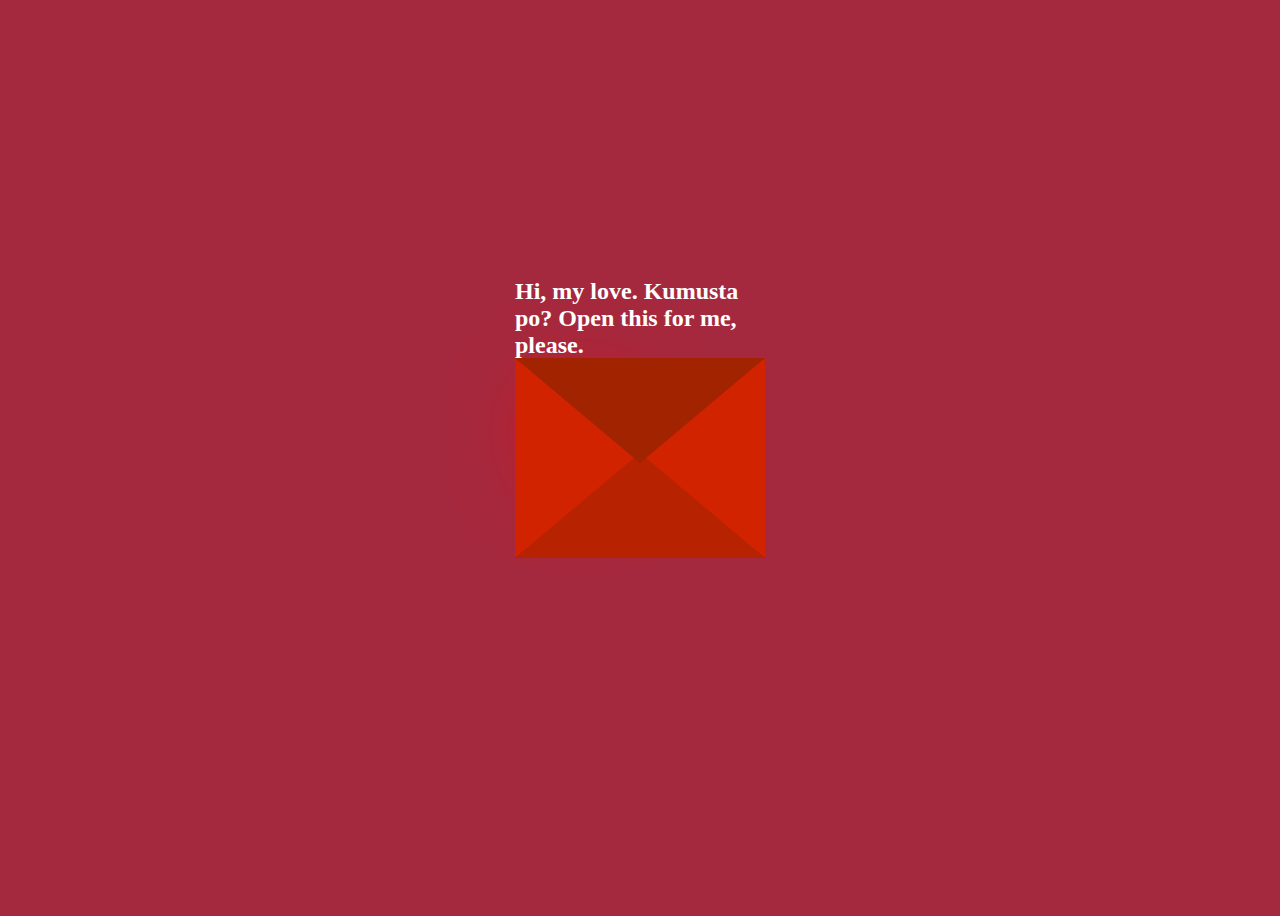
<file: index.html>
<!DOCTYPE html>
<html lang="en">
  <head>
    <meta charset="UTF-8" />
    <meta name="viewport" content="width=device-width, initial-scale=1.0" />
    <title>For the love of my life</title>
    <link rel="stylesheet" href="styles.css" />
  </head>
  <body>
    <div class="envelope">
      <div class="back"></div>
      <div class="letter">
        <div class="heart"></div>
        <div class="text">
          <p>
            I want to show you  <br />
            something, <br />
            it's making me nervous, I hope <br />
            that you appreciate this.
          </p>
          <a href="new.html">Click here</a>
        </div>
      </div>
      <div class="front"></div>
      <div class="top"></div>
      <div class="shadow"></div>
      <div class="text1">
        <h2>Hi, my love. Kumusta po? Open this for me, please.</h2>
      </div>
    </div>
  </body>
</html>
</file>
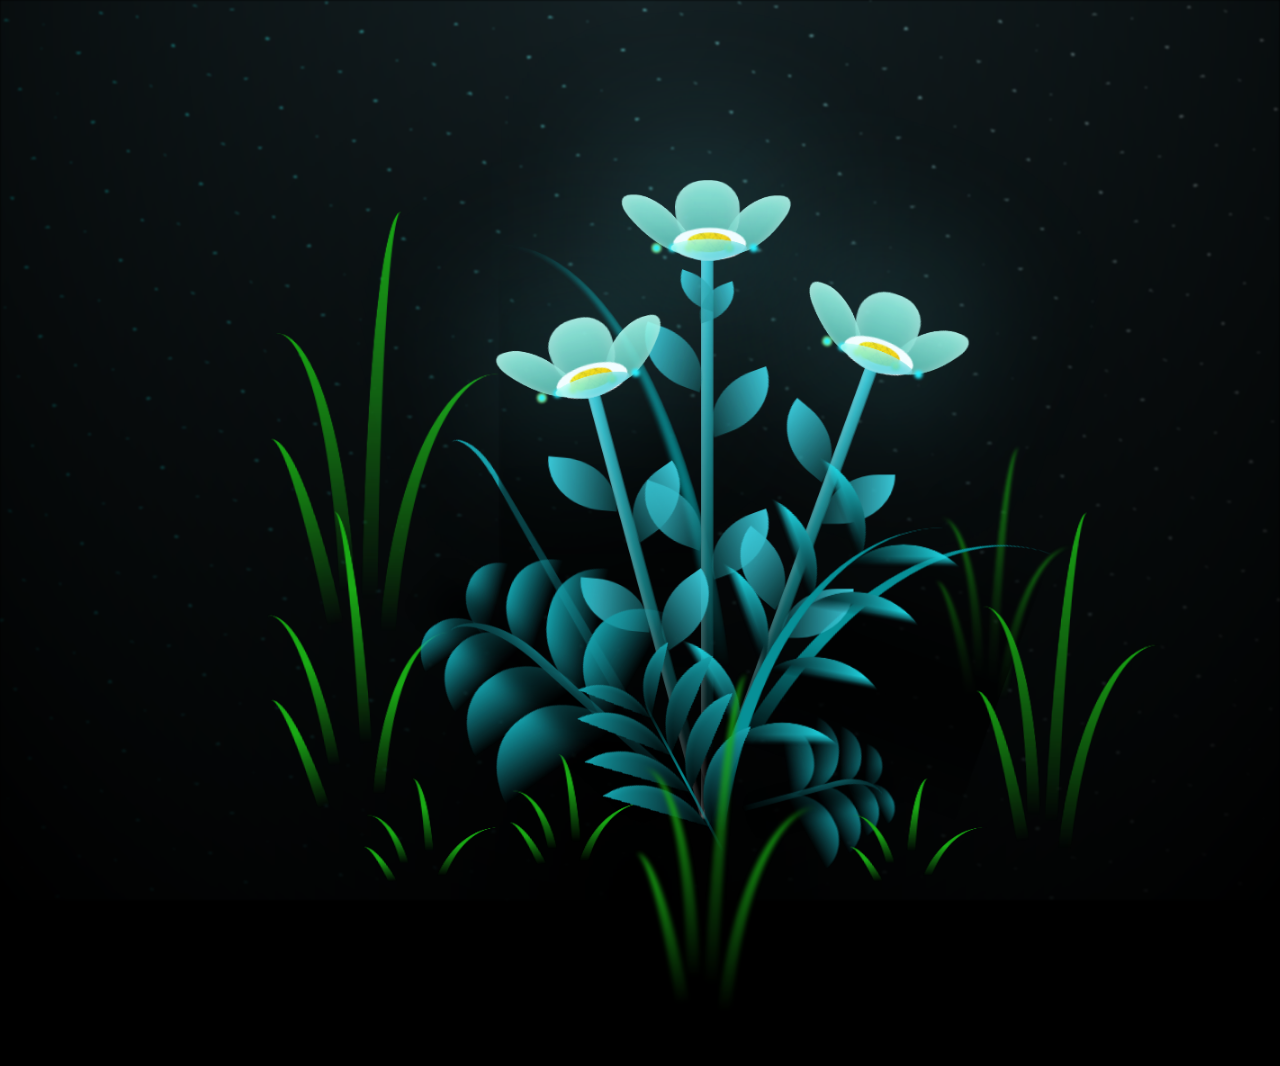
<file: ask.html>
!DOCTYPE html>
<html lang="en">
<head>
    <meta charset="UTF-8">
    <meta http-equiv="X-UA-Compatible" content="IE=edge">
    <meta name="viewport" content="width=device-width, initial-scale=1.0">
    <link rel="stylesheet" href="css/main.css">
    <link rel="icon" href="img/flowers.png" type="image/x-icon">
    <title>flowers</title>
</head>
<body class="container">
  <!-- Pembuat code: https://codepen.io/mdusmanansari/pen/BamepLe -->
    <div class="night"></div>
    <div class="flowers">
      <div class="flower flower--1">
        <div class="flower__leafs flower__leafs--1">
          <div class="flower__leaf flower__leaf--1"></div>
          <div class="flower__leaf flower__leaf--2"></div>
          <div class="flower__leaf flower__leaf--3"></div>
          <div class="flower__leaf flower__leaf--4"></div>
          <div class="flower__white-circle"></div>
  
          <div class="flower__light flower__light--1"></div>
          <div class="flower__light flower__light--2"></div>
          <div class="flower__light flower__light--3"></div>
          <div class="flower__light flower__light--4"></div>
          <div class="flower__light flower__light--5"></div>
          <div class="flower__light flower__light--6"></div>
          <div class="flower__light flower__light--7"></div>
          <div class="flower__light flower__light--8"></div>
  
        </div>
        <div class="flower__line">
          <div class="flower__line__leaf flower__line__leaf--1"></div>
          <div class="flower__line__leaf flower__line__leaf--2"></div>
          <div class="flower__line__leaf flower__line__leaf--3"></div>
          <div class="flower__line__leaf flower__line__leaf--4"></div>
          <div class="flower__line__leaf flower__line__leaf--5"></div>
          <div class="flower__line__leaf flower__line__leaf--6"></div>
        </div>
      </div>
  
      <div class="flower flower--2">
        <div class="flower__leafs flower__leafs--2">
          <div class="flower__leaf flower__leaf--1"></div>
          <div class="flower__leaf flower__leaf--2"></div>
          <div class="flower__leaf flower__leaf--3"></div>
          <div class="flower__leaf flower__leaf--4"></div>
          <div class="flower__white-circle"></div>
  
          <div class="flower__light flower__light--1"></div>
          <div class="flower__light flower__light--2"></div>
          <div class="flower__light flower__light--3"></div>
          <div class="flower__light flower__light--4"></div>
          <div class="flower__light flower__light--5"></div>
          <div class="flower__light flower__light--6"></div>
          <div class="flower__light flower__light--7"></div>
          <div class="flower__light flower__light--8"></div>
  
        </div>
        <div class="flower__line">
          <div class="flower__line__leaf flower__line__leaf--1"></div>
          <div class="flower__line__leaf flower__line__leaf--2"></div>
          <div class="flower__line__leaf flower__line__leaf--3"></div>
          <div class="flower__line__leaf flower__line__leaf--4"></div>
        </div>
      </div>
  
      <div class="flower flower--3">
        <div class="flower__leafs flower__leafs--3">
          <div class="flower__leaf flower__leaf--1"></div>
          <div class="flower__leaf flower__leaf--2"></div>
          <div class="flower__leaf flower__leaf--3"></div>
          <div class="flower__leaf flower__leaf--4"></div>
          <div class="flower__white-circle"></div>
  
          <div class="flower__light flower__light--1"></div>
          <div class="flower__light flower__light--2"></div>
          <div class="flower__light flower__light--3"></div>
          <div class="flower__light flower__light--4"></div>
          <div class="flower__light flower__light--5"></div>
          <div class="flower__light flower__light--6"></div>
          <div class="flower__light flower__light--7"></div>
          <div class="flower__light flower__light--8"></div>
  
        </div>
        <div class="flower__line">
          <div class="flower__line__leaf flower__line__leaf--1"></div>
          <div class="flower__line__leaf flower__line__leaf--2"></div>
          <div class="flower__line__leaf flower__line__leaf--3"></div>
          <div class="flower__line__leaf flower__line__leaf--4"></div>
        </div>
      </div>
  
      <div class="grow-ans" style="--d:1.2s">
        <div class="flower__g-long">
          <div class="flower__g-long__top"></div>
          <div class="flower__g-long__bottom"></div>
        </div>
      </div>
  
      <div class="growing-grass">
        <div class="flower__grass flower__grass--1">
          <div class="flower__grass--top"></div>
          <div class="flower__grass--bottom"></div>
          <div class="flower__grass__leaf flower__grass__leaf--1"></div>
          <div class="flower__grass__leaf flower__grass__leaf--2"></div>
          <div class="flower__grass__leaf flower__grass__leaf--3"></div>
          <div class="flower__grass__leaf flower__grass__leaf--4"></div>
          <div class="flower__grass__leaf flower__grass__leaf--5"></div>
          <div class="flower__grass__leaf flower__grass__leaf--6"></div>
          <div class="flower__grass__leaf flower__grass__leaf--7"></div>
          <div class="flower__grass__leaf flower__grass__leaf--8"></div>
          <div class="flower__grass__overlay"></div>
        </div>
      </div>
  
      <div class="growing-grass">
        <div class="flower__grass flower__grass--2">
          <div class="flower__grass--top"></div>
          <div class="flower__grass--bottom"></div>
          <div class="flower__grass__leaf flower__grass__leaf--1"></div>
          <div class="flower__grass__leaf flower__grass__leaf--2"></div>
          <div class="flower__grass__leaf flower__grass__leaf--3"></div>
          <div class="flower__grass__leaf flower__grass__leaf--4"></div>
          <div class="flower__grass__leaf flower__grass__leaf--5"></div>
          <div class="flower__grass__leaf flower__grass__leaf--6"></div>
          <div class="flower__grass__leaf flower__grass__leaf--7"></div>
          <div class="flower__grass__leaf flower__grass__leaf--8"></div>
          <div class="flower__grass__overlay"></div>
        </div>
      </div>
  
      <div class="grow-ans" style="--d:2.4s">
        <div class="flower__g-right flower__g-right--1">
          <div class="leaf"></div>
        </div>
      </div>
  
      <div class="grow-ans" style="--d:2.8s">
        <div class="flower__g-right flower__g-right--2">
          <div class="leaf"></div>
        </div>
      </div>
  
      <div class="grow-ans" style="--d:2.8s">
        <div class="flower__g-front">
          <div class="flower__g-front__leaf-wrapper flower__g-front__leaf-wrapper--1">
            <div class="flower__g-front__leaf"></div>
          </div>
          <div class="flower__g-front__leaf-wrapper flower__g-front__leaf-wrapper--2">
            <div class="flower__g-front__leaf"></div>
          </div>
          <div class="flower__g-front__leaf-wrapper flower__g-front__leaf-wrapper--3">
            <div class="flower__g-front__leaf"></div>
          </div>
          <div class="flower__g-front__leaf-wrapper flower__g-front__leaf-wrapper--4">
            <div class="flower__g-front__leaf"></div>
          </div>
          <div class="flower__g-front__leaf-wrapper flower__g-front__leaf-wrapper--5">
            <div class="flower__g-front__leaf"></div>
          </div>
          <div class="flower__g-front__leaf-wrapper flower__g-front__leaf-wrapper--6">
            <div class="flower__g-front__leaf"></div>
          </div>
          <div class="flower__g-front__leaf-wrapper flower__g-front__leaf-wrapper--7">
            <div class="flower__g-front__leaf"></div>
          </div>
          <div class="flower__g-front__leaf-wrapper flower__g-front__leaf-wrapper--8">
            <div class="flower__g-front__leaf"></div>
          </div>
          <div class="flower__g-front__line"></div>
        </div>
      </div>
  
      <div class="grow-ans" style="--d:3.2s">
        <div class="flower__g-fr">
          <div class="leaf"></div>
          <div class="flower__g-fr__leaf flower__g-fr__leaf--1"></div>
          <div class="flower__g-fr__leaf flower__g-fr__leaf--2"></div>
          <div class="flower__g-fr__leaf flower__g-fr__leaf--3"></div>
          <div class="flower__g-fr__leaf flower__g-fr__leaf--4"></div>
          <div class="flower__g-fr__leaf flower__g-fr__leaf--5"></div>
          <div class="flower__g-fr__leaf flower__g-fr__leaf--6"></div>
          <div class="flower__g-fr__leaf flower__g-fr__leaf--7"></div>
          <div class="flower__g-fr__leaf flower__g-fr__leaf--8"></div>
        </div>
      </div>
  
      <div class="long-g long-g--0">
        <div class="grow-ans" style="--d:3s">
          <div class="leaf leaf--0"></div>
        </div>
        <div class="grow-ans" style="--d:2.2s">
          <div class="leaf leaf--1"></div>
        </div>
        <div class="grow-ans" style="--d:3.4s">
          <div class="leaf leaf--2"></div>
        </div>
        <div class="grow-ans" style="--d:3.6s">
          <div class="leaf leaf--3"></div>
        </div>
      </div>
  
      <div class="long-g long-g--1">
        <div class="grow-ans" style="--d:3.6s">
          <div class="leaf leaf--0"></div>
        </div>
        <div class="grow-ans" style="--d:3.8s">
          <div class="leaf leaf--1"></div>
        </div>
        <div class="grow-ans" style="--d:4s">
          <div class="leaf leaf--2"></div>
        </div>
        <div class="grow-ans" style="--d:4.2s">
          <div class="leaf leaf--3"></div>
        </div>
      </div>
  
      <div class="long-g long-g--2">
        <div class="grow-ans" style="--d:4s">
          <div class="leaf leaf--0"></div>
        </div>
        <div class="grow-ans" style="--d:4.2s">
          <div class="leaf leaf--1"></div>
        </div>
        <div class="grow-ans" style="--d:4.4s">
          <div class="leaf leaf--2"></div>
        </div>
        <div class="grow-ans" style="--d:4.6s">
          <div class="leaf leaf--3"></div>
        </div>
      </div>
  
      <div class="long-g long-g--3">
        <div class="grow-ans" style="--d:4s">
          <div class="leaf leaf--0"></div>
        </div>
        <div class="grow-ans" style="--d:4.2s">
          <div class="leaf leaf--1"></div>
        </div>
        <div class="grow-ans" style="--d:3s">
          <div class="leaf leaf--2"></div>
        </div>
        <div class="grow-ans" style="--d:3.6s">
          <div class="leaf leaf--3"></div>
        </div>
      </div>
  
      <div class="long-g long-g--4">
        <div class="grow-ans" style="--d:4s">
          <div class="leaf leaf--0"></div>
        </div>
        <div class="grow-ans" style="--d:4.2s">
          <div class="leaf leaf--1"></div>
        </div>
        <div class="grow-ans" style="--d:3s">
          <div class="leaf leaf--2"></div>
        </div>
        <div class="grow-ans" style="--d:3.6s">
          <div class="leaf leaf--3"></div>
        </div>
      </div>
  
      <div class="long-g long-g--5">
        <div class="grow-ans" style="--d:4s">
          <div class="leaf leaf--0"></div>
        </div>
        <div class="grow-ans" style="--d:4.2s">
          <div class="leaf leaf--1"></div>
        </div>
        <div class="grow-ans" style="--d:3s">
          <div class="leaf leaf--2"></div>
        </div>
        <div class="grow-ans" style="--d:3.6s">
          <div class="leaf leaf--3"></div>
        </div>
      </div>
  
      <div class="long-g long-g--6">
        <div class="grow-ans" style="--d:4.2s">
          <div class="leaf leaf--0"></div>
        </div>
        <div class="grow-ans" style="--d:4.4s">
          <div class="leaf leaf--1"></div>
        </div>
        <div class="grow-ans" style="--d:4.6s">
          <div class="leaf leaf--2"></div>
        </div>
        <div class="grow-ans" style="--d:4.8s">
          <div class="leaf leaf--3"></div>
        </div>
      </div>
  
      <div class="long-g long-g--7">
        <div class="grow-ans" style="--d:3s">
          <div class="leaf leaf--0"></div>
        </div>
        <div class="grow-ans" style="--d:3.2s">
          <div class="leaf leaf--1"></div>
        </div>
        <div class="grow-ans" style="--d:3.5s">
          <div class="leaf leaf--2"></div>
        </div>
        <div class="grow-ans" style="--d:3.6s">
          <div class="leaf leaf--3"></div>
        </div>
      </div>
    </div>
    <script src="main.js"></script>
  </body>
</html>
</file>
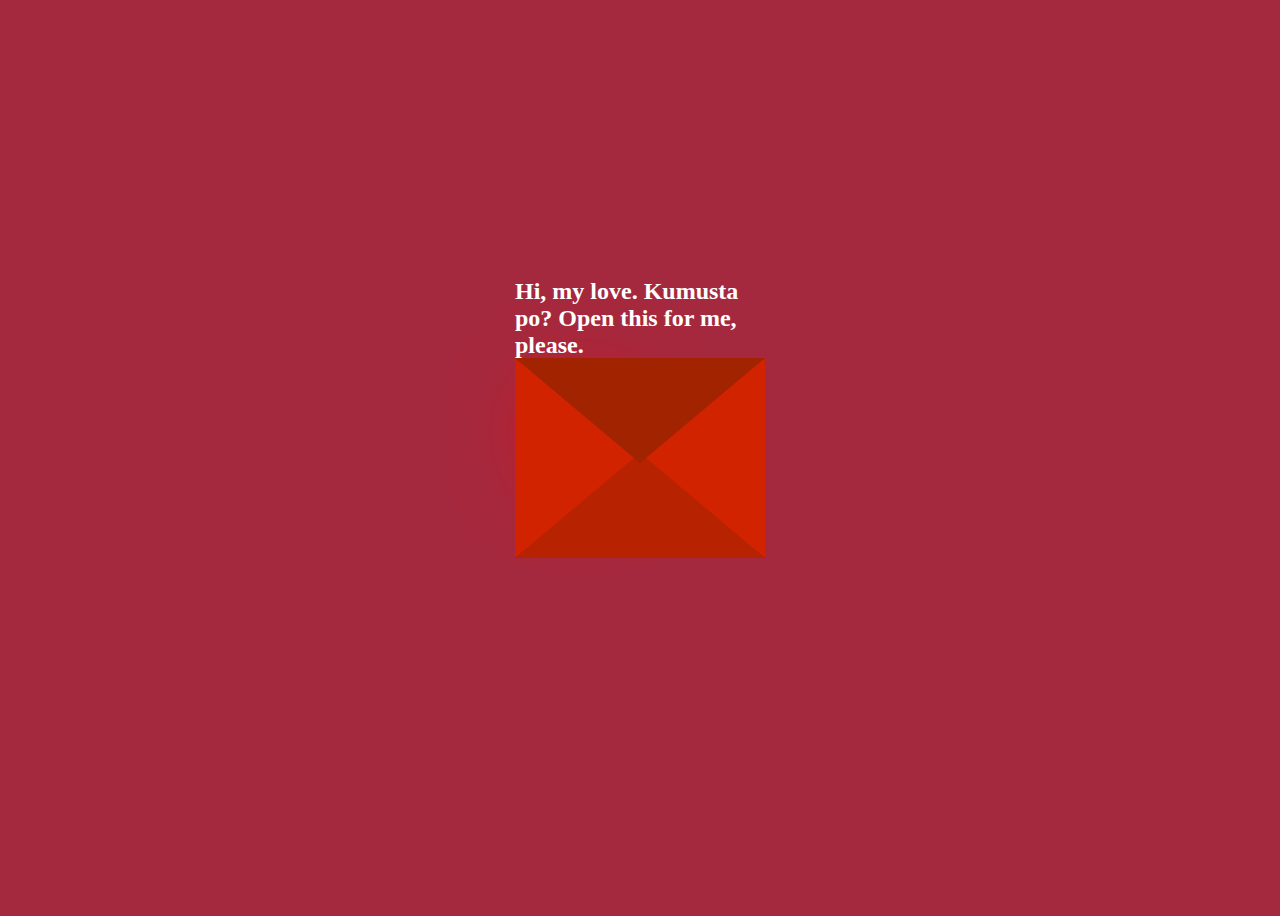
<file: main.html>
<!DOCTYPE html>
<html lang="en">
  <head>
    <meta charset="UTF-8" />
    <meta name="viewport" content="width=device-width, initial-scale=1.0" />
    <title>untoldcoding</title>
    <link rel="stylesheet" href="styles.css" />
  </head>
  <body>
    <div class="envelope">
      <div class="back"></div>
      <div class="letter">
        <div class="heart"></div>
        <div class="text">
          <p>
            I want to show you  <br />
            something, <br />
            it's making me nervous, I hope <br />
            that you appreciate this.
          </p>
          <a href="new.html">Click here</a>
        </div>
      </div>
      <div class="front"></div>
      <div class="top"></div>
      <div class="shadow"></div>
      <div class="text1">
        <h2>Hi, my love. Kumusta po? Open this for me, please.</h2>
      </div>
    </div>
  </body>
</html>
</file>
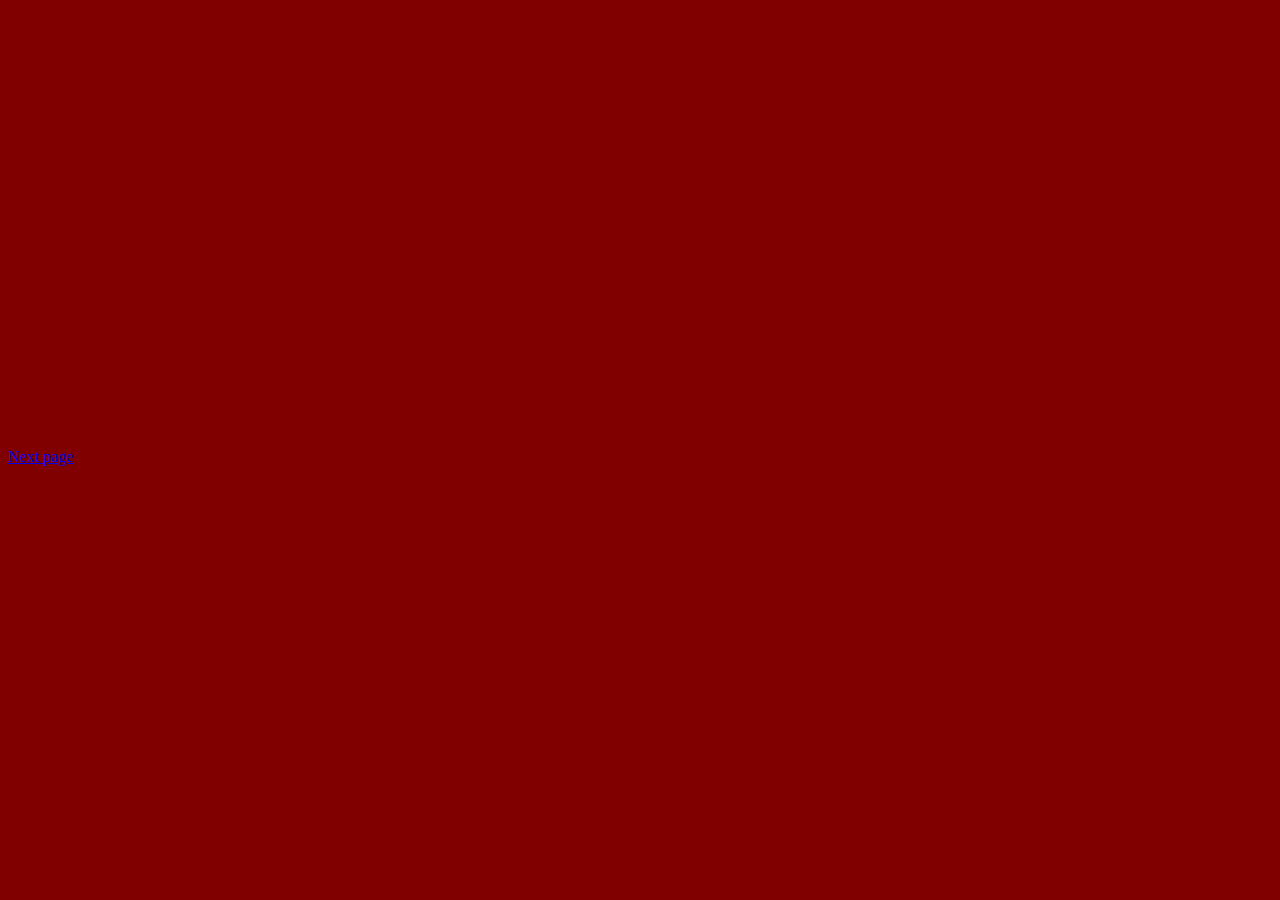
<file: new.html>
<!DOCTYPE html>
<html lang="en">
  <head>
    <meta charset="UTF-8" />
    <meta name="viewport" content="width=device-width, initial-scale=1.0" />
    <title>For the love of my life</title>
    <link rel="stylesheet" href="new.css" />
  </head>
  <body>
    <section class="animation-box">
      <div class="first-text">Hi, my love, Dannah Lalaine Mabulay Lozada..</div>
      <div class="second-text">
        I just want to say that.. I am the happiest with you.
      </div>
      <div class="third-text">As days go by, my love for you grows. It never lessened.</div>
      <div class="fourth-text">
        I feel like the happiest woman in the world, that is because I have you.
      </div>
      <div class="fifth-text">
       I hope that our love never runs dry, and that we'll always choose each other no matter what.
      </div>
    </section>
  </body>
</html>
  <a href="flower.html">Next page</a>
</file>
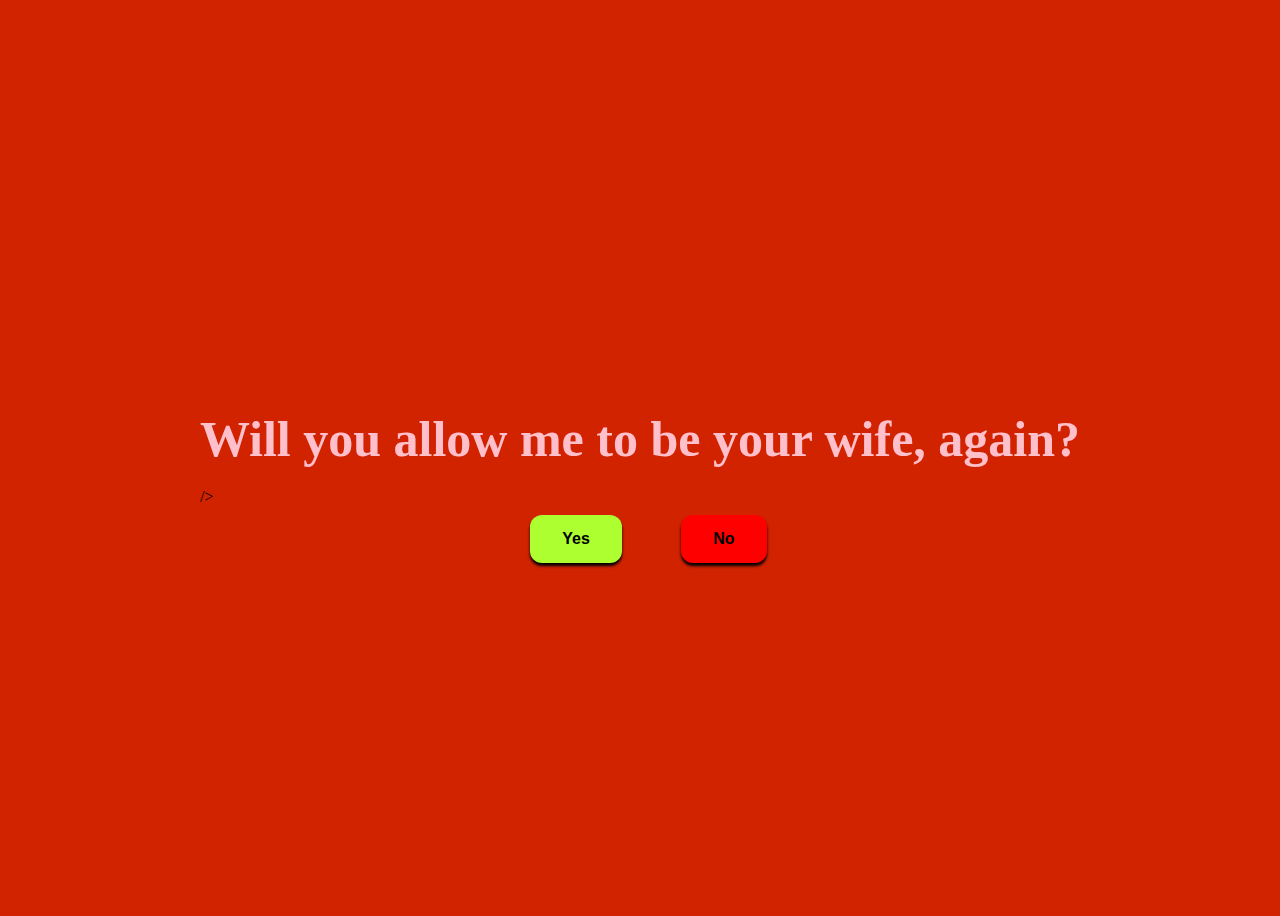
<file: wife.html>
<!DOCTYPE html>
<html lang="en">
  <head>
    <link rel="stylesheet" href="wife.css" />
  </head>
  <body>
    <div class="container">
      <div>
        <h1 class="header_text" style="color: pink;">Will you allow me to be your wife, again?</h1>
      </div>
       />
      <div class="buttons">
        <button class="btn" id="yesButton" onclick="nextPage()" style="background-color: greenyellow; color: black;">Yes</button>
        <button
          class="btn"
          id="noButton"
          onmouseover="moveButton()"
          onclick="moveButton()"
        style="background-color: red;color: black;">
          No
        </button>

        <script>
          function nextPage() {
            window.location.href = "yes.html";
          }

          function moveButton() {
            var x =
              Math.random() *
              (window.innerWidth -
                document.getElementById("noButton").offsetWidth);
            var y =
              Math.random() *
              (window.innerHeight -
                document.getElementById("noButton").offsetHeight);
            document.getElementById("noButton").style.left = `${x}px`;
            document.getElementById("noButton").style.top = `${y}px`;
          }
        </script>
      </div>
    </div>
  </body>
</html>
</file>
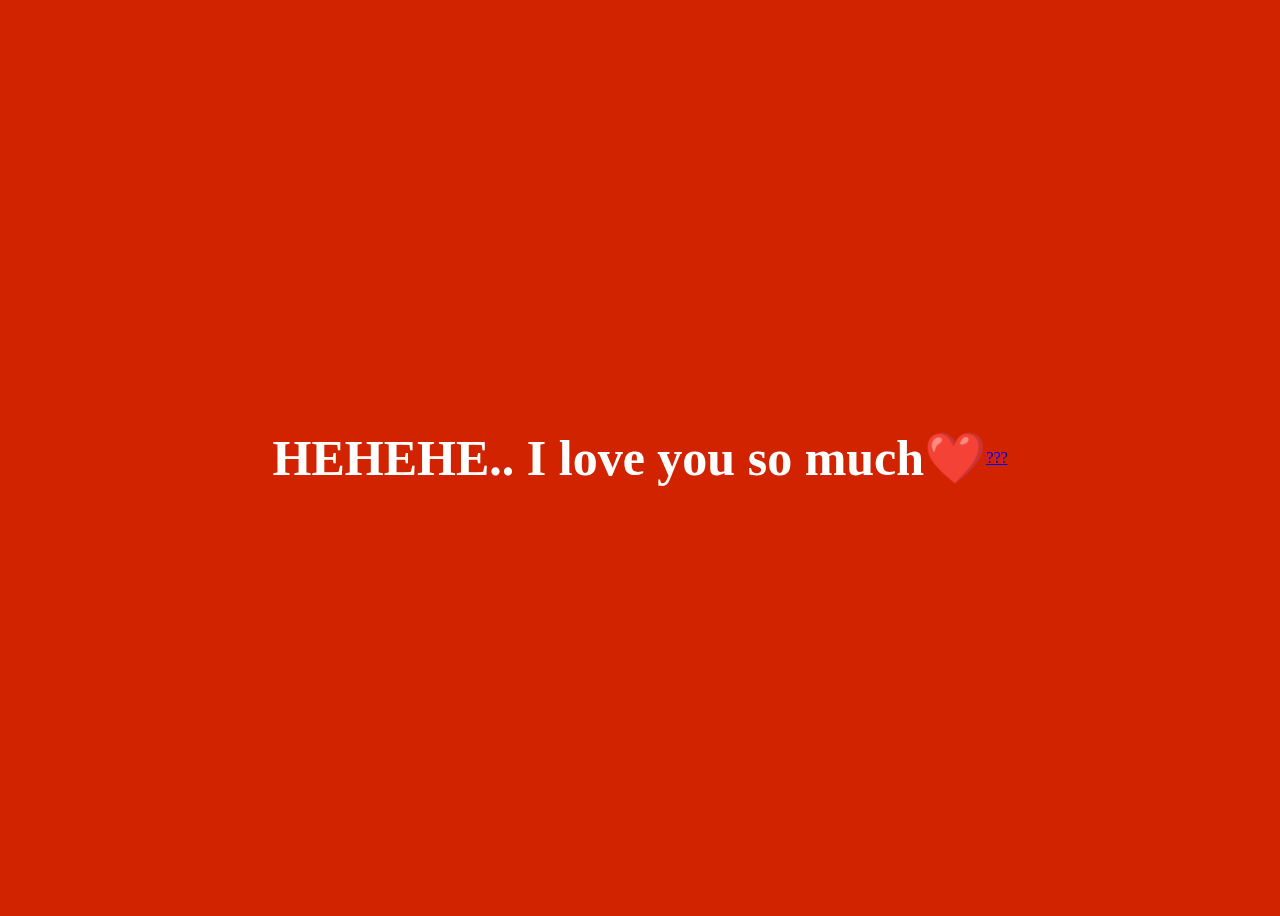
<file: yes.html>
<!DOCTYPE html>
<html lang="en">
  <head>
    <link rel="stylesheet" href="wife.css" />
  </head>
  <body>
    <div class="container">
      <div>
        <h1 class="header_text">HEHEHE.. I love you so much❤️</h1>
      </div>
      </button>
    </div>
  </body>
</html>
 <a href="flower.html">???</a>
</file>
<file: styles.css>
body {
  display: flex;
  align-items: center;
  justify-content: center;
  height: 100vh;
  background: #a5293e;
}
.envelope {
  position: relative;
  cursor: pointer;
}

.back {
  position: relative;
  width: 250px;
  height: 200px;
  background: #75293e;
}
.front {
  position: absolute;
  border-right: 130px solid #d12300;
  border-top: 100px solid transparent;
  border-bottom: 100px solid transparent;
  height: 0;
  width: 0;
  top: 0;
  left: 120px;
  z-index: 0;
}
.front:before {
  content: "";
  position: absolute;
  border-left: 130px solid #d12300;
  border-top: 100px solid transparent;
  border-bottom: 100px solid transparent;
  height: 0;
  width: 0;
  top: -100px;
  left: -120px;
}
.front:after {
  content: "";
  position: absolute;
  border-bottom: 105px solid #b72200;
  border-left: 125px solid transparent;
  border-right: 125px solid transparent;
  height: 0;
  width: 0;
  top: -5px;
  left: -120px;
}
.top {
  position: absolute;
  border-top: 105px solid #a22300;
  border-left: 125px solid transparent;
  border-right: 125px solid transparent;
  height: 0;
  width: 0;
  top: 0;
  transform-origin: top;
  transition: 0.4s;
}
.envelope:hover .top {
  transform: rotateX(160deg);
}
.letter {
  position: absolute;
  background: white;
  width: 230px;
  height: 180px;
  top: 10px;
  left: 10px;
  transition: 0.2s;
}
.envelope:hover .letter {
  transform: translateY(-100px);
  z-index: 10;
}
.text1 {
  position: absolute;
  color: white;
  font-family: sans-serif**;
  top: -50%;
}
.text {
  text-align: center;
  font-size: 13px;
  font-family: sans-serif**;
  margin-top: 20px;
  font-weight: bold;
  color: black;
  position: relative;
  top: -30px;
  left: 10px;
}

/*---heart -----*/
.heart {
  background-color: red;
  height: 70px;
  width: 70px;
  position: relative;
  top: 20px;
  left: 20px;
  transform: rotate(-45deg);
  box-shadow: -5px 10px 90px red;
  animation: untoldcoding 0.8s linear infinite;
}

@keyframes untoldcoding {
  0% {
    transform: rotate(-45deg) scale(1.05);
  }
  70% {
    transform: rotate(-45deg) scale(1);
  }
  100% {
    transform: rotate(-45deg) scale(0.8);
  }
}
.heart:before {
  content: "";
  position: absolute;
  height: 70px;
  width: 70px;
  background-color: red;
  top: -40px;
  border-radius: 50px;
}
.heart:after {
  content: "";
  position: absolute;
  height: 70px;
  width: 70px;
  background-color: red;
  right: -40px;
  border-radius: 50px;
}
</file>
<file: css/main.css>
*,
*::after,
*::before {
  padding: 0;
  margin: 0;
  box-sizing: border-box;
}

:root {
  --dark-color: #000;
}

body {
  display: flex;
  align-items: flex-end;
  justify-content: center;
  min-height: 100vh;
  background-color: var(--dark-color);
  overflow: hidden;
  perspective: 1000px;
}

.night {
  position: fixed;
  left: 50%;
  top: 0;
  transform: translateX(-50%);
  width: 100%;
  height: 100%;
  filter: blur(0.1vmin);
  background-image: radial-gradient(
      ellipse at top,
      transparent 0%,
      var(--dark-color)
    ),
    radial-gradient(
      ellipse at bottom,
      var(--dark-color),
      rgba(145, 233, 255, 0.2)
    ),
    repeating-linear-gradient(
      220deg,
      rgb(0, 0, 0) 0px,
      rgb(0, 0, 0) 19px,
      transparent 19px,
      transparent 22px
    ),
    repeating-linear-gradient(
      189deg,
      rgb(0, 0, 0) 0px,
      rgb(0, 0, 0) 19px,
      transparent 19px,
      transparent 22px
    ),
    repeating-linear-gradient(
      148deg,
      rgb(0, 0, 0) 0px,
      rgb(0, 0, 0) 19px,
      transparent 19px,
      transparent 22px
    ),
    linear-gradient(90deg, rgb(0, 255, 250), rgb(240, 240, 240));
}

.flowers {
  position: relative;
  transform: scale(0.9);
}

.flower {
  position: absolute;
  bottom: 10vmin;
  transform-origin: bottom center;
  z-index: 10;
  --fl-speed: 0.8s;
}
.flower--1 {
  -webkit-animation: moving-flower-1 4s linear infinite;
  animation: moving-flower-1 4s linear infinite;
}
.flower--1 .flower__line {
  height: 70vmin;
  -webkit-animation-delay: 0.3s;
  animation-delay: 0.3s;
}
.flower--1 .flower__line__leaf--1 {
  -webkit-animation: blooming-leaf-right var(--fl-speed) 1.6s backwards;
  animation: blooming-leaf-right var(--fl-speed) 1.6s backwards;
}
.flower--1 .flower__line__leaf--2 {
  -webkit-animation: blooming-leaf-right var(--fl-speed) 1.4s backwards;
  animation: blooming-leaf-right var(--fl-speed) 1.4s backwards;
}
.flower--1 .flower__line__leaf--3 {
  -webkit-animation: blooming-leaf-left var(--fl-speed) 1.2s backwards;
  animation: blooming-leaf-left var(--fl-speed) 1.2s backwards;
}
.flower--1 .flower__line__leaf--4 {
  -webkit-animation: blooming-leaf-left var(--fl-speed) 1s backwards;
  animation: blooming-leaf-left var(--fl-speed) 1s backwards;
}
.flower--1 .flower__line__leaf--5 {
  -webkit-animation: blooming-leaf-right var(--fl-speed) 1.8s backwards;
  animation: blooming-leaf-right var(--fl-speed) 1.8s backwards;
}
.flower--1 .flower__line__leaf--6 {
  -webkit-animation: blooming-leaf-left var(--fl-speed) 2s backwards;
  animation: blooming-leaf-left var(--fl-speed) 2s backwards;
}
.flower--2 {
  left: 50%;
  transform: rotate(20deg);
  -webkit-animation: moving-flower-2 4s linear infinite;
  animation: moving-flower-2 4s linear infinite;
}
.flower--2 .flower__line {
  height: 60vmin;
  -webkit-animation-delay: 0.6s;
  animation-delay: 0.6s;
}
.flower--2 .flower__line__leaf--1 {
  -webkit-animation: blooming-leaf-right var(--fl-speed) 1.9s backwards;
  animation: blooming-leaf-right var(--fl-speed) 1.9s backwards;
}
.flower--2 .flower__line__leaf--2 {
  -webkit-animation: blooming-leaf-right var(--fl-speed) 1.7s backwards;
  animation: blooming-leaf-right var(--fl-speed) 1.7s backwards;
}
.flower--2 .flower__line__leaf--3 {
  -webkit-animation: blooming-leaf-left var(--fl-speed) 1.5s backwards;
  animation: blooming-leaf-left var(--fl-speed) 1.5s backwards;
}
.flower--2 .flower__line__leaf--4 {
  -webkit-animation: blooming-leaf-left var(--fl-speed) 1.3s backwards;
  animation: blooming-leaf-left var(--fl-speed) 1.3s backwards;
}
.flower--3 {
  left: 50%;
  transform: rotate(-15deg);
  -webkit-animation: moving-flower-3 4s linear infinite;
  animation: moving-flower-3 4s linear infinite;
}
.flower--3 .flower__line {
  -webkit-animation-delay: 0.9s;
  animation-delay: 0.9s;
}
.flower--3 .flower__line__leaf--1 {
  -webkit-animation: blooming-leaf-right var(--fl-speed) 2.5s backwards;
  animation: blooming-leaf-right var(--fl-speed) 2.5s backwards;
}
.flower--3 .flower__line__leaf--2 {
  -webkit-animation: blooming-leaf-right var(--fl-speed) 2.3s backwards;
  animation: blooming-leaf-right var(--fl-speed) 2.3s backwards;
}
.flower--3 .flower__line__leaf--3 {
  -webkit-animation: blooming-leaf-left var(--fl-speed) 2.1s backwards;
  animation: blooming-leaf-left var(--fl-speed) 2.1s backwards;
}
.flower--3 .flower__line__leaf--4 {
  -webkit-animation: blooming-leaf-left var(--fl-speed) 1.9s backwards;
  animation: blooming-leaf-left var(--fl-speed) 1.9s backwards;
}
.flower__leafs {
  position: relative;
  -webkit-animation: blooming-flower 2s backwards;
  animation: blooming-flower 2s backwards;
}
.flower__leafs--1 {
  -webkit-animation-delay: 1.1s;
  animation-delay: 1.1s;
}
.flower__leafs--2 {
  -webkit-animation-delay: 1.4s;
  animation-delay: 1.4s;
}
.flower__leafs--3 {
  -webkit-animation-delay: 1.7s;
  animation-delay: 1.7s;
}
.flower__leafs::after {
  content: "";
  position: absolute;
  left: 0;
  top: 0;
  transform: translate(-50%, -100%);
  width: 8vmin;
  height: 8vmin;
  background-color: #6bf0ff;
  filter: blur(10vmin);
}
.flower__leaf {
  position: absolute;
  bottom: 0;
  left: 50%;
  width: 8vmin;
  height: 11vmin;
  border-radius: 51% 49% 47% 53%/44% 45% 55% 69%;
  background-color: #a7ffee;
  background-image: linear-gradient(to top, #54b8aa, #a7ffee);
  transform-origin: bottom center;
  opacity: 0.9;
  box-shadow: inset 0 0 2vmin rgba(255, 255, 255, 0.5);
}
.flower__leaf--1 {
  transform: translate(-10%, 1%) rotateY(40deg) rotateX(-50deg);
}
.flower__leaf--2 {
  transform: translate(-50%, -4%) rotateX(40deg);
}
.flower__leaf--3 {
  transform: translate(-90%, 0%) rotateY(45deg) rotateX(50deg);
}
.flower__leaf--4 {
  width: 8vmin;
  height: 8vmin;
  transform-origin: bottom left;
  border-radius: 4vmin 10vmin 4vmin 4vmin;
  transform: translate(0%, 18%) rotateX(70deg) rotate(-43deg);
  background-image: linear-gradient(to top, #39c6d6, #a7ffee);
  z-index: 1;
  opacity: 0.8;
}
.flower__white-circle {
  position: absolute;
  left: -3.5vmin;
  top: -3vmin;
  width: 9vmin;
  height: 4vmin;
  border-radius: 50%;
  background-color: #fff;
}
.flower__white-circle::after {
  content: "";
  position: absolute;
  left: 50%;
  top: 45%;
  transform: translate(-50%, -50%);
  width: 60%;
  height: 60%;
  border-radius: inherit;
  background-image: repeating-linear-gradient(
      135deg,
      rgba(0, 0, 0, 0.03) 0px,
      rgba(0, 0, 0, 0.03) 1px,
      transparent 1px,
      transparent 12px
    ),
    repeating-linear-gradient(
      45deg,
      rgba(0, 0, 0, 0.03) 0px,
      rgba(0, 0, 0, 0.03) 1px,
      transparent 1px,
      transparent 12px
    ),
    repeating-linear-gradient(
      67.5deg,
      rgba(0, 0, 0, 0.03) 0px,
      rgba(0, 0, 0, 0.03) 1px,
      transparent 1px,
      transparent 12px
    ),
    repeating-linear-gradient(
      135deg,
      rgba(0, 0, 0, 0.03) 0px,
      rgba(0, 0, 0, 0.03) 1px,
      transparent 1px,
      transparent 12px
    ),
    repeating-linear-gradient(
      45deg,
      rgba(0, 0, 0, 0.03) 0px,
      rgba(0, 0, 0, 0.03) 1px,
      transparent 1px,
      transparent 12px
    ),
    repeating-linear-gradient(
      112.5deg,
      rgba(0, 0, 0, 0.03) 0px,
      rgba(0, 0, 0, 0.03) 1px,
      transparent 1px,
      transparent 12px
    ),
    repeating-linear-gradient(
      112.5deg,
      rgba(0, 0, 0, 0.03) 0px,
      rgba(0, 0, 0, 0.03) 1px,
      transparent 1px,
      transparent 12px
    ),
    repeating-linear-gradient(
      45deg,
      rgba(0, 0, 0, 0.03) 0px,
      rgba(0, 0, 0, 0.03) 1px,
      transparent 1px,
      transparent 12px
    ),
    repeating-linear-gradient(
      22.5deg,
      rgba(0, 0, 0, 0.03) 0px,
      rgba(0, 0, 0, 0.03) 1px,
      transparent 1px,
      transparent 12px
    ),
    repeating-linear-gradient(
      45deg,
      rgba(0, 0, 0, 0.03) 0px,
      rgba(0, 0, 0, 0.03) 1px,
      transparent 1px,
      transparent 12px
    ),
    repeating-linear-gradient(
      22.5deg,
      rgba(0, 0, 0, 0.03) 0px,
      rgba(0, 0, 0, 0.03) 1px,
      transparent 1px,
      transparent 12px
    ),
    repeating-linear-gradient(
      135deg,
      rgba(0, 0, 0, 0.03) 0px,
      rgba(0, 0, 0, 0.03) 1px,
      transparent 1px,
      transparent 12px
    ),
    repeating-linear-gradient(
      157.5deg,
      rgba(0, 0, 0, 0.03) 0px,
      rgba(0, 0, 0, 0.03) 1px,
      transparent 1px,
      transparent 12px
    ),
    repeating-linear-gradient(
      67.5deg,
      rgba(0, 0, 0, 0.03) 0px,
      rgba(0, 0, 0, 0.03) 1px,
      transparent 1px,
      transparent 12px
    ),
    repeating-linear-gradient(
      67.5deg,
      rgba(0, 0, 0, 0.03) 0px,
      rgba(0, 0, 0, 0.03) 1px,
      transparent 1px,
      transparent 12px
    ),
    linear-gradient(90deg, rgb(255, 235, 18), rgb(255, 206, 0));
}
.flower__line {
  height: 55vmin;
  width: 1.5vmin;
  background-image: linear-gradient(
      to left,
      rgba(0, 0, 0, 0.2),
      transparent,
      rgba(255, 255, 255, 0.2)
    ),
    linear-gradient(to top, transparent 10%, #14757a, #39c6d6);
  box-shadow: inset 0 0 2px rgba(0, 0, 0, 0.5);
  -webkit-animation: grow-flower-tree 4s backwards;
  animation: grow-flower-tree 4s backwards;
}
.flower__line__leaf {
  --w: 7vmin;
  --h: calc(var(--w) + 2vmin);
  position: absolute;
  top: 20%;
  left: 90%;
  width: var(--w);
  height: var(--h);
  border-top-right-radius: var(--h);
  border-bottom-left-radius: var(--h);
  background-image: linear-gradient(to top, rgba(20, 117, 122, 0.4), #39c6d6);
}
.flower__line__leaf--1 {
  transform: rotate(70deg) rotateY(30deg);
}
.flower__line__leaf--2 {
  top: 45%;
  transform: rotate(70deg) rotateY(30deg);
}
.flower__line__leaf--3,
.flower__line__leaf--4,
.flower__line__leaf--6 {
  border-top-right-radius: 0;
  border-bottom-left-radius: 0;
  border-top-left-radius: var(--h);
  border-bottom-right-radius: var(--h);
  left: -460%;
  top: 12%;
  transform: rotate(-70deg) rotateY(30deg);
}
.flower__line__leaf--4 {
  top: 40%;
}

.flower__line__leaf--5 {
  top: 0;
  transform-origin: left;
  transform: rotate(70deg) rotateY(30deg) scale(0.6);
}
.flower__line__leaf--6 {
  top: -2%;
  left: -450%;
  transform-origin: right;
  transform: rotate(-70deg) rotateY(30deg) scale(0.6);
}
.flower__light {
  position: absolute;
  bottom: 0vmin;
  width: 1vmin;
  height: 1vmin;
  background-color: rgb(255, 251, 0);
  border-radius: 50%;
  filter: blur(0.2vmin);
  -webkit-animation: light-ans 4s linear infinite backwards;
  animation: light-ans 4s linear infinite backwards;
}
.flower__light:nth-child(odd) {
  background-color: #23f0ff;
}
.flower__light--1 {
  left: -2vmin;
  -webkit-animation-delay: 1s;
  animation-delay: 1s;
}
.flower__light--2 {
  left: 3vmin;
  -webkit-animation-delay: 0.5s;
  animation-delay: 0.5s;
}
.flower__light--3 {
  left: -6vmin;
  -webkit-animation-delay: 0.3s;
  animation-delay: 0.3s;
}
.flower__light--4 {
  left: 6vmin;
  -webkit-animation-delay: 0.9s;
  animation-delay: 0.9s;
}
.flower__light--5 {
  left: -1vmin;
  -webkit-animation-delay: 1.5s;
  animation-delay: 1.5s;
}
.flower__light--6 {
  left: -4vmin;
  -webkit-animation-delay: 3s;
  animation-delay: 3s;
}
.flower__light--7 {
  left: 3vmin;
  -webkit-animation-delay: 2s;
  animation-delay: 2s;
}
.flower__light--8 {
  left: -6vmin;
  -webkit-animation-delay: 3.5s;
  animation-delay: 3.5s;
}
.flower__grass {
  --c: #159faa;
  --line-w: 1.5vmin;
  position: absolute;
  bottom: 12vmin;
  left: -7vmin;
  display: flex;
  flex-direction: column;
  align-items: flex-end;
  z-index: 20;
  transform-origin: bottom center;
  transform: rotate(-48deg) rotateY(40deg);
}
.flower__grass--1 {
  -webkit-animation: moving-grass 2s linear infinite;
  animation: moving-grass 2s linear infinite;
}
.flower__grass--2 {
  left: 2vmin;
  bottom: 10vmin;
  transform: scale(0.5) rotate(75deg) rotateX(10deg) rotateY(-200deg);
  opacity: 0.8;
  z-index: 0;
  -webkit-animation: moving-grass--2 1.5s linear infinite;
  animation: moving-grass--2 1.5s linear infinite;
}
.flower__grass--top {
  width: 7vmin;
  height: 10vmin;
  border-top-right-radius: 100%;
  border-right: var(--line-w) solid var(--c);
  transform-origin: bottom center;
  transform: rotate(-2deg);
}
.flower__grass--bottom {
  margin-top: -2px;
  width: var(--line-w);
  height: 25vmin;
  background-image: linear-gradient(to top, transparent, var(--c));
}
.flower__grass__leaf {
  --size: 10vmin;
  position: absolute;
  width: calc(var(--size) * 2.1);
  height: var(--size);
  border-top-left-radius: var(--size);
  border-top-right-radius: var(--size);
  background-image: linear-gradient(
    to top,
    transparent,
    transparent 30%,
    var(--c)
  );
  z-index: 100;
}
.flower__grass__leaf--1 {
  top: -6%;
  left: 30%;
  --size: 6vmin;
  transform: rotate(-20deg);
  -webkit-animation: growing-grass-ans--1 2s 2.6s backwards;
  animation: growing-grass-ans--1 2s 2.6s backwards;
}
@-webkit-keyframes growing-grass-ans--1 {
  0% {
    transform-origin: bottom left;
    transform: rotate(-20deg) scale(0);
  }
}
@keyframes growing-grass-ans--1 {
  0% {
    transform-origin: bottom left;
    transform: rotate(-20deg) scale(0);
  }
}
.flower__grass__leaf--2 {
  top: -5%;
  left: -110%;
  --size: 6vmin;
  transform: rotate(10deg);
  -webkit-animation: growing-grass-ans--2 2s 2.4s linear backwards;
  animation: growing-grass-ans--2 2s 2.4s linear backwards;
}
@-webkit-keyframes growing-grass-ans--2 {
  0% {
    transform-origin: bottom right;
    transform: rotate(10deg) scale(0);
  }
}
@keyframes growing-grass-ans--2 {
  0% {
    transform-origin: bottom right;
    transform: rotate(10deg) scale(0);
  }
}
.flower__grass__leaf--3 {
  top: 5%;
  left: 60%;
  --size: 8vmin;
  transform: rotate(-18deg) rotateX(-20deg);
  -webkit-animation: growing-grass-ans--3 2s 2.2s linear backwards;
  animation: growing-grass-ans--3 2s 2.2s linear backwards;
}
@-webkit-keyframes growing-grass-ans--3 {
  0% {
    transform-origin: bottom left;
    transform: rotate(-18deg) rotateX(-20deg) scale(0);
  }
}
@keyframes growing-grass-ans--3 {
  0% {
    transform-origin: bottom left;
    transform: rotate(-18deg) rotateX(-20deg) scale(0);
  }
}
.flower__grass__leaf--4 {
  top: 6%;
  left: -135%;
  --size: 8vmin;
  transform: rotate(2deg);
  -webkit-animation: growing-grass-ans--4 2s 2s linear backwards;
  animation: growing-grass-ans--4 2s 2s linear backwards;
}
@-webkit-keyframes growing-grass-ans--4 {
  0% {
    transform-origin: bottom right;
    transform: rotate(2deg) scale(0);
  }
}
@keyframes growing-grass-ans--4 {
  0% {
    transform-origin: bottom right;
    transform: rotate(2deg) scale(0);
  }
}
.flower__grass__leaf--5 {
  top: 20%;
  left: 60%;
  --size: 10vmin;
  transform: rotate(-24deg) rotateX(-20deg);
  -webkit-animation: growing-grass-ans--5 2s 1.8s linear backwards;
  animation: growing-grass-ans--5 2s 1.8s linear backwards;
}
@-webkit-keyframes growing-grass-ans--5 {
  0% {
    transform-origin: bottom left;
    transform: rotate(-24deg) rotateX(-20deg) scale(0);
  }
}
@keyframes growing-grass-ans--5 {
  0% {
    transform-origin: bottom left;
    transform: rotate(-24deg) rotateX(-20deg) scale(0);
  }
}
.flower__grass__leaf--6 {
  top: 22%;
  left: -180%;
  --size: 10vmin;
  transform: rotate(10deg);
  -webkit-animation: growing-grass-ans--6 2s 1.6s linear backwards;
  animation: growing-grass-ans--6 2s 1.6s linear backwards;
}
@-webkit-keyframes growing-grass-ans--6 {
  0% {
    transform-origin: bottom right;
    transform: rotate(10deg) scale(0);
  }
}
@keyframes growing-grass-ans--6 {
  0% {
    transform-origin: bottom right;
    transform: rotate(10deg) scale(0);
  }
}
.flower__grass__leaf--7 {
  top: 39%;
  left: 70%;
  --size: 10vmin;
  transform: rotate(-10deg);
  -webkit-animation: growing-grass-ans--7 2s 1.4s linear backwards;
  animation: growing-grass-ans--7 2s 1.4s linear backwards;
}
@-webkit-keyframes growing-grass-ans--7 {
  0% {
    transform-origin: bottom left;
    transform: rotate(-10deg) scale(0);
  }
}
@keyframes growing-grass-ans--7 {
  0% {
    transform-origin: bottom left;
    transform: rotate(-10deg) scale(0);
  }
}
.flower__grass__leaf--8 {
  top: 40%;
  left: -215%;
  --size: 11vmin;
  transform: rotate(10deg);
  -webkit-animation: growing-grass-ans--8 2s 1.2s linear backwards;
  animation: growing-grass-ans--8 2s 1.2s linear backwards;
}
@-webkit-keyframes growing-grass-ans--8 {
  0% {
    transform-origin: bottom right;
    transform: rotate(10deg) scale(0);
  }
}
@keyframes growing-grass-ans--8 {
  0% {
    transform-origin: bottom right;
    transform: rotate(10deg) scale(0);
  }
}
.flower__grass__overlay {
  position: absolute;
  top: -10%;
  right: 0%;
  width: 100%;
  height: 100%;
  background-color: rgba(0, 0, 0, 0.6);
  filter: blur(1.5vmin);
  z-index: 100;
}
.flower__g-long {
  --w: 2vmin;
  --h: 6vmin;
  --c: #159faa;
  position: absolute;
  bottom: 10vmin;
  left: -3vmin;
  transform-origin: bottom center;
  transform: rotate(-30deg) rotateY(-20deg);
  display: flex;
  flex-direction: column;
  align-items: flex-end;
  -webkit-animation: flower-g-long-ans 3s linear infinite;
  animation: flower-g-long-ans 3s linear infinite;
}
@-webkit-keyframes flower-g-long-ans {
  0%,
  100% {
    transform: rotate(-30deg) rotateY(-20deg);
  }
  50% {
    transform: rotate(-32deg) rotateY(-20deg);
  }
}
@keyframes flower-g-long-ans {
  0%,
  100% {
    transform: rotate(-30deg) rotateY(-20deg);
  }
  50% {
    transform: rotate(-32deg) rotateY(-20deg);
  }
}
.flower__g-long__top {
  top: calc(var(--h) * -1);
  width: calc(var(--w) + 1vmin);
  height: var(--h);
  border-top-right-radius: 100%;
  border-right: 0.7vmin solid var(--c);
  transform: translate(-0.7vmin, 1vmin);
}
.flower__g-long__bottom {
  width: var(--w);
  height: 50vmin;
  transform-origin: bottom center;
  background-image: linear-gradient(to top, transparent 30%, var(--c));
  box-shadow: inset 0 0 2px rgba(0, 0, 0, 0.5);
  -webkit-clip-path: polygon(35% 0, 65% 1%, 100% 100%, 0% 100%);
  clip-path: polygon(35% 0, 65% 1%, 100% 100%, 0% 100%);
}
.flower__g-right {
  position: absolute;
  bottom: 6vmin;
  left: -2vmin;
  transform-origin: bottom left;
  transform: rotate(20deg);
}
.flower__g-right .leaf {
  width: 30vmin;
  height: 50vmin;
  border-top-left-radius: 100%;
  border-left: 2vmin solid #079097;
  background-image: linear-gradient(
    to bottom,
    transparent,
    var(--dark-color) 60%
  );
  -webkit-mask-image: linear-gradient(to top, transparent 30%, #079097 60%);
}
.flower__g-right--1 {
  -webkit-animation: flower-g-right-ans 2.5s linear infinite;
  animation: flower-g-right-ans 2.5s linear infinite;
}
.flower__g-right--2 {
  left: 5vmin;
  transform: rotateY(-180deg);
  -webkit-animation: flower-g-right-ans--2 3s linear infinite;
  animation: flower-g-right-ans--2 3s linear infinite;
}
.flower__g-right--2 .leaf {
  height: 75vmin;
  filter: blur(0.3vmin);
  opacity: 0.8;
}
@-webkit-keyframes flower-g-right-ans {
  0%,
  100% {
    transform: rotate(20deg);
  }
  50% {
    transform: rotate(24deg) rotateX(-20deg);
  }
}
@keyframes flower-g-right-ans {
  0%,
  100% {
    transform: rotate(20deg);
  }
  50% {
    transform: rotate(24deg) rotateX(-20deg);
  }
}
@-webkit-keyframes flower-g-right-ans--2 {
  0%,
  100% {
    transform: rotateY(-180deg) rotate(0deg) rotateX(-20deg);
  }
  50% {
    transform: rotateY(-180deg) rotate(6deg) rotateX(-20deg);
  }
}
@keyframes flower-g-right-ans--2 {
  0%,
  100% {
    transform: rotateY(-180deg) rotate(0deg) rotateX(-20deg);
  }
  50% {
    transform: rotateY(-180deg) rotate(6deg) rotateX(-20deg);
  }
}
.flower__g-front {
  position: absolute;
  bottom: 6vmin;
  left: 2.5vmin;
  z-index: 100;
  transform-origin: bottom center;
  transform: rotate(-28deg) rotateY(30deg) scale(1.04);
  -webkit-animation: flower__g-front-ans 2s linear infinite;
  animation: flower__g-front-ans 2s linear infinite;
}
@-webkit-keyframes flower__g-front-ans {
  0%,
  100% {
    transform: rotate(-28deg) rotateY(30deg) scale(1.04);
  }
  50% {
    transform: rotate(-35deg) rotateY(40deg) scale(1.04);
  }
}
@keyframes flower__g-front-ans {
  0%,
  100% {
    transform: rotate(-28deg) rotateY(30deg) scale(1.04);
  }
  50% {
    transform: rotate(-35deg) rotateY(40deg) scale(1.04);
  }
}
.flower__g-front__line {
  width: 0.3vmin;
  height: 20vmin;
  background-image: linear-gradient(
    to top,
    transparent,
    #079097,
    transparent 100%
  );
  position: relative;
}
.flower__g-front__leaf-wrapper {
  position: absolute;
  top: 0;
  left: 0;
  transform-origin: bottom left;
  transform: rotate(10deg);
}
.flower__g-front__leaf-wrapper:nth-child(even) {
  left: 0vmin;
  transform: rotateY(-180deg) rotate(5deg);
  -webkit-animation: flower__g-front__leaf-left-ans 1s ease-in backwards;
  animation: flower__g-front__leaf-left-ans 1s ease-in backwards;
}
.flower__g-front__leaf-wrapper:nth-child(odd) {
  -webkit-animation: flower__g-front__leaf-ans 1s ease-in backwards;
  animation: flower__g-front__leaf-ans 1s ease-in backwards;
}
.flower__g-front__leaf-wrapper--1 {
  top: -8vmin;
  transform: scale(0.7);
  -webkit-animation: flower__g-front__leaf-ans 1s 5.5s ease-in backwards !important;
  animation: flower__g-front__leaf-ans 1s 5.5s ease-in backwards !important;
}
.flower__g-front__leaf-wrapper--2 {
  top: -8vmin;
  transform: rotateY(-180deg) scale(0.7) !important;
  -webkit-animation: flower__g-front__leaf-left-ans-2 1s 4.6s ease-in backwards !important;
  animation: flower__g-front__leaf-left-ans-2 1s 4.6s ease-in backwards !important;
}
.flower__g-front__leaf-wrapper--3 {
  top: -3vmin;
  -webkit-animation: flower__g-front__leaf-ans 1s 4.6s ease-in backwards;
  animation: flower__g-front__leaf-ans 1s 4.6s ease-in backwards;
}
.flower__g-front__leaf-wrapper--4 {
  top: -3vmin;
  transform: rotateY(-180deg) scale(0.9) !important;
  -webkit-animation: flower__g-front__leaf-left-ans-2 1s 4.6s ease-in backwards !important;
  animation: flower__g-front__leaf-left-ans-2 1s 4.6s ease-in backwards !important;
}
@-webkit-keyframes flower__g-front__leaf-left-ans-2 {
  0% {
    transform: rotateY(-180deg) scale(0);
  }
}
@keyframes flower__g-front__leaf-left-ans-2 {
  0% {
    transform: rotateY(-180deg) scale(0);
  }
}
.flower__g-front__leaf-wrapper--5,
.flower__g-front__leaf-wrapper--6 {
  top: 2vmin;
}
.flower__g-front__leaf-wrapper--7,
.flower__g-front__leaf-wrapper--8 {
  top: 6.5vmin;
}
.flower__g-front__leaf-wrapper--2 {
  -webkit-animation-delay: 5.2s !important;
  animation-delay: 5.2s !important;
}
.flower__g-front__leaf-wrapper--3 {
  -webkit-animation-delay: 4.9s !important;
  animation-delay: 4.9s !important;
}
.flower__g-front__leaf-wrapper--5 {
  -webkit-animation-delay: 4.3s !important;
  animation-delay: 4.3s !important;
}
.flower__g-front__leaf-wrapper--6 {
  -webkit-animation-delay: 4.1s !important;
  animation-delay: 4.1s !important;
}
.flower__g-front__leaf-wrapper--7 {
  -webkit-animation-delay: 3.8s !important;
  animation-delay: 3.8s !important;
}
.flower__g-front__leaf-wrapper--8 {
  -webkit-animation-delay: 3.5s !important;
  animation-delay: 3.5s !important;
}
@-webkit-keyframes flower__g-front__leaf-ans {
  0% {
    transform: rotate(10deg) scale(0);
  }
}
@keyframes flower__g-front__leaf-ans {
  0% {
    transform: rotate(10deg) scale(0);
  }
}
@-webkit-keyframes flower__g-front__leaf-left-ans {
  0% {
    transform: rotateY(-180deg) rotate(5deg) scale(0);
  }
}
@keyframes flower__g-front__leaf-left-ans {
  0% {
    transform: rotateY(-180deg) rotate(5deg) scale(0);
  }
}
.flower__g-front__leaf {
  width: 10vmin;
  height: 10vmin;
  border-radius: 100% 0% 0% 100%/100% 100% 0% 0%;
  box-shadow: inset 0 2px 1vmin hsla(184deg, 97%, 58%, 0.2);
  background-image: linear-gradient(
      to bottom left,
      transparent,
      var(--dark-color)
    ),
    linear-gradient(to bottom right, #159faa 50%, transparent 50%, transparent);
  -webkit-mask-image: linear-gradient(
    to bottom right,
    #159faa 50%,
    transparent 50%,
    transparent
  );
  mask-image: linear-gradient(
    to bottom right,
    #159faa 50%,
    transparent 50%,
    transparent
  );
}
.flower__g-fr {
  position: absolute;
  bottom: -4vmin;
  left: vmin;
  transform-origin: bottom left;
  z-index: 10;
  -webkit-animation: flower__g-fr-ans 2s linear infinite;
  animation: flower__g-fr-ans 2s linear infinite;
}
@-webkit-keyframes flower__g-fr-ans {
  0%,
  100% {
    transform: rotate(2deg);
  }
  50% {
    transform: rotate(4deg);
  }
}
@keyframes flower__g-fr-ans {
  0%,
  100% {
    transform: rotate(2deg);
  }
  50% {
    transform: rotate(4deg);
  }
}
.flower__g-fr .leaf {
  width: 30vmin;
  height: 50vmin;
  border-top-left-radius: 100%;
  border-left: 2vmin solid #079097;
  -webkit-mask-image: linear-gradient(to top, transparent 25%, #079097 50%);
  position: relative;
  z-index: 1;
}
.flower__g-fr__leaf {
  position: absolute;
  top: 0;
  left: 0;
  width: 10vmin;
  height: 10vmin;
  border-radius: 100% 0% 0% 100%/100% 100% 0% 0%;
  box-shadow: inset 0 2px 1vmin hsla(184deg, 97%, 58%, 0.2);
  background-image: linear-gradient(
      to bottom left,
      transparent,
      var(--dark-color) 98%
    ),
    linear-gradient(to bottom right, #23f0ff 45%, transparent 50%, transparent);
  -webkit-mask-image: linear-gradient(
    135deg,
    #159faa 40%,
    transparent 50%,
    transparent
  );
}
.flower__g-fr__leaf--1 {
  left: 20vmin;
  transform: rotate(45deg);
  -webkit-animation: flower__g-fr-leaft-ans-1 0.5s 5.2s linear backwards;
  animation: flower__g-fr-leaft-ans-1 0.5s 5.2s linear backwards;
}
@-webkit-keyframes flower__g-fr-leaft-ans-1 {
  0% {
    transform-origin: left;
    transform: rotate(45deg) scale(0);
  }
}
@keyframes flower__g-fr-leaft-ans-1 {
  0% {
    transform-origin: left;
    transform: rotate(45deg) scale(0);
  }
}
.flower__g-fr__leaf--2 {
  left: 12vmin;
  top: -7vmin;
  transform: rotate(25deg) rotateY(-180deg);
  -webkit-animation: flower__g-fr-leaft-ans-6 0.5s 5s linear backwards;
  animation: flower__g-fr-leaft-ans-6 0.5s 5s linear backwards;
}
.flower__g-fr__leaf--3 {
  left: 15vmin;
  top: 6vmin;
  transform: rotate(55deg);
  -webkit-animation: flower__g-fr-leaft-ans-5 0.5s 4.8s linear backwards;
  animation: flower__g-fr-leaft-ans-5 0.5s 4.8s linear backwards;
}
.flower__g-fr__leaf--4 {
  left: 6vmin;
  top: -2vmin;
  transform: rotate(25deg) rotateY(-180deg);
  -webkit-animation: flower__g-fr-leaft-ans-6 0.5s 4.6s linear backwards;
  animation: flower__g-fr-leaft-ans-6 0.5s 4.6s linear backwards;
}
.flower__g-fr__leaf--5 {
  left: 10vmin;
  top: 14vmin;
  transform: rotate(55deg);
  -webkit-animation: flower__g-fr-leaft-ans-5 0.5s 4.4s linear backwards;
  animation: flower__g-fr-leaft-ans-5 0.5s 4.4s linear backwards;
}
@-webkit-keyframes flower__g-fr-leaft-ans-5 {
  0% {
    transform-origin: left;
    transform: rotate(55deg) scale(0);
  }
}
@keyframes flower__g-fr-leaft-ans-5 {
  0% {
    transform-origin: left;
    transform: rotate(55deg) scale(0);
  }
}
.flower__g-fr__leaf--6 {
  left: 0vmin;
  top: 6vmin;
  transform: rotate(25deg) rotateY(-180deg);
  -webkit-animation: flower__g-fr-leaft-ans-6 0.5s 4.2s linear backwards;
  animation: flower__g-fr-leaft-ans-6 0.5s 4.2s linear backwards;
}
@-webkit-keyframes flower__g-fr-leaft-ans-6 {
  0% {
    transform-origin: right;
    transform: rotate(25deg) rotateY(-180deg) scale(0);
  }
}
@keyframes flower__g-fr-leaft-ans-6 {
  0% {
    transform-origin: right;
    transform: rotate(25deg) rotateY(-180deg) scale(0);
  }
}
.flower__g-fr__leaf--7 {
  left: 5vmin;
  top: 22vmin;
  transform: rotate(45deg);
  -webkit-animation: flower__g-fr-leaft-ans-7 0.5s 4s linear backwards;
  animation: flower__g-fr-leaft-ans-7 0.5s 4s linear backwards;
}
@-webkit-keyframes flower__g-fr-leaft-ans-7 {
  0% {
    transform-origin: left;
    transform: rotate(45deg) scale(0);
  }
}
@keyframes flower__g-fr-leaft-ans-7 {
  0% {
    transform-origin: left;
    transform: rotate(45deg) scale(0);
  }
}
.flower__g-fr__leaf--8 {
  left: -4vmin;
  top: 15vmin;
  transform: rotate(15deg) rotateY(-180deg);
  -webkit-animation: flower__g-fr-leaft-ans-8 0.5s 3.8s linear backwards;
  animation: flower__g-fr-leaft-ans-8 0.5s 3.8s linear backwards;
}
@-webkit-keyframes flower__g-fr-leaft-ans-8 {
  0% {
    transform-origin: right;
    transform: rotate(15deg) rotateY(-180deg) scale(0);
  }
}
@keyframes flower__g-fr-leaft-ans-8 {
  0% {
    transform-origin: right;
    transform: rotate(15deg) rotateY(-180deg) scale(0);
  }
}

.long-g {
  position: absolute;
  bottom: 25vmin;
  left: -42vmin;
  transform-origin: bottom left;
}
.long-g--1 {
  bottom: 0vmin;
  transform: scale(0.8) rotate(-5deg);
}
.long-g--1 .leaf {
  -webkit-mask-image: linear-gradient(
    to top,
    transparent 40%,
    #079097 80%
  ) !important;
}
.long-g--1 .leaf--1 {
  --w: 5vmin;
  --h: 60vmin;
  left: -2vmin;
  transform: rotate(3deg) rotateY(-180deg);
}
.long-g--2,
.long-g--3 {
  bottom: -3vmin;
  left: -35vmin;
  transform-origin: center;
  transform: scale(0.6) rotateX(60deg);
}
.long-g--2 .leaf,
.long-g--3 .leaf {
  -webkit-mask-image: linear-gradient(
    to top,
    transparent 50%,
    #079097 80%
  ) !important;
}
.long-g--2 .leaf--1,
.long-g--3 .leaf--1 {
  left: -1vmin;
  transform: rotateY(-180deg);
}
.long-g--3 {
  left: -17vmin;
  bottom: 0vmin;
}
.long-g--3 .leaf {
  -webkit-mask-image: linear-gradient(
    to top,
    transparent 40%,
    #079097 80%
  ) !important;
}
.long-g--4 {
  left: 25vmin;
  bottom: -3vmin;
  transform-origin: center;
  transform: scale(0.6) rotateX(60deg);
}
.long-g--4 .leaf {
  -webkit-mask-image: linear-gradient(
    to top,
    transparent 50%,
    #079097 80%
  ) !important;
}
.long-g--5 {
  left: 42vmin;
  bottom: 0vmin;
  transform: scale(0.8) rotate(2deg);
}
.long-g--6 {
  left: 0vmin;
  bottom: -20vmin;
  z-index: 100;
  filter: blur(0.3vmin);
  transform: scale(0.8) rotate(2deg);
}
.long-g--7 {
  left: 35vmin;
  bottom: 20vmin;
  z-index: -1;
  filter: blur(0.3vmin);
  transform: scale(0.6) rotate(2deg);
  opacity: 0.7;
}
.long-g .leaf {
  --w: 15vmin;
  --h: 40vmin;
  --c: #1aaa15;
  position: absolute;
  bottom: 0;
  width: var(--w);
  height: var(--h);
  border-top-left-radius: 100%;
  border-left: 2vmin solid var(--c);
  -webkit-mask-image: linear-gradient(
    to top,
    transparent 20%,
    var(--dark-color)
  );
  transform-origin: bottom center;
}
.long-g .leaf--0 {
  left: 2vmin;
  -webkit-animation: leaf-ans-1 4s linear infinite;
  animation: leaf-ans-1 4s linear infinite;
}
.long-g .leaf--1 {
  --w: 5vmin;
  --h: 60vmin;
  -webkit-animation: leaf-ans-1 4s linear infinite;
  animation: leaf-ans-1 4s linear infinite;
}
.long-g .leaf--2 {
  --w: 10vmin;
  --h: 40vmin;
  left: -0.5vmin;
  bottom: 5vmin;
  transform-origin: bottom left;
  transform: rotateY(-180deg);
  -webkit-animation: leaf-ans-2 3s linear infinite;
  animation: leaf-ans-2 3s linear infinite;
}
.long-g .leaf--3 {
  --w: 5vmin;
  --h: 30vmin;
  left: -1vmin;
  bottom: 3.2vmin;
  transform-origin: bottom left;
  transform: rotate(-10deg) rotateY(-180deg);
  -webkit-animation: leaf-ans-3 3s linear infinite;
  animation: leaf-ans-3 3s linear infinite;
}

@-webkit-keyframes leaf-ans-1 {
  0%,
  100% {
    transform: rotate(-5deg) scale(1);
  }
  50% {
    transform: rotate(5deg) scale(1.1);
  }
}

@keyframes leaf-ans-1 {
  0%,
  100% {
    transform: rotate(-5deg) scale(1);
  }
  50% {
    transform: rotate(5deg) scale(1.1);
  }
}
@-webkit-keyframes leaf-ans-2 {
  0%,
  100% {
    transform: rotateY(-180deg) rotate(5deg);
  }
  50% {
    transform: rotateY(-180deg) rotate(0deg) scale(1.1);
  }
}
@keyframes leaf-ans-2 {
  0%,
  100% {
    transform: rotateY(-180deg) rotate(5deg);
  }
  50% {
    transform: rotateY(-180deg) rotate(0deg) scale(1.1);
  }
}
@-webkit-keyframes leaf-ans-3 {
  0%,
  100% {
    transform: rotate(-10deg) rotateY(-180deg);
  }
  50% {
    transform: rotate(-20deg) rotateY(-180deg);
  }
}
@keyframes leaf-ans-3 {
  0%,
  100% {
    transform: rotate(-10deg) rotateY(-180deg);
  }
  50% {
    transform: rotate(-20deg) rotateY(-180deg);
  }
}
.grow-ans {
  -webkit-animation: grow-ans 2s var(--d) backwards;
  animation: grow-ans 2s var(--d) backwards;
}

@-webkit-keyframes grow-ans {
  0% {
    transform: scale(0);
    opacity: 0;
  }
}

@keyframes grow-ans {
  0% {
    transform: scale(0);
    opacity: 0;
  }
}
@-webkit-keyframes light-ans {
  0% {
    opacity: 0;
    transform: translateY(0vmin);
  }
  25% {
    opacity: 1;
    transform: translateY(-5vmin) translateX(-2vmin);
  }
  50% {
    opacity: 1;
    transform: translateY(-15vmin) translateX(2vmin);
    filter: blur(0.2vmin);
  }
  75% {
    transform: translateY(-20vmin) translateX(-2vmin);
    filter: blur(0.2vmin);
  }
  100% {
    transform: translateY(-30vmin);
    opacity: 0;
    filter: blur(1vmin);
  }
}
@keyframes light-ans {
  0% {
    opacity: 0;
    transform: translateY(0vmin);
  }
  25% {
    opacity: 1;
    transform: translateY(-5vmin) translateX(-2vmin);
  }
  50% {
    opacity: 1;
    transform: translateY(-15vmin) translateX(2vmin);
    filter: blur(0.2vmin);
  }
  75% {
    transform: translateY(-20vmin) translateX(-2vmin);
    filter: blur(0.2vmin);
  }
  100% {
    transform: translateY(-30vmin);
    opacity: 0;
    filter: blur(1vmin);
  }
}
@-webkit-keyframes moving-flower-1 {
  0%,
  100% {
    transform: rotate(2deg);
  }
  50% {
    transform: rotate(-2deg);
  }
}
@keyframes moving-flower-1 {
  0%,
  100% {
    transform: rotate(2deg);
  }
  50% {
    transform: rotate(-2deg);
  }
}
@-webkit-keyframes moving-flower-2 {
  0%,
  100% {
    transform: rotate(18deg);
  }
  50% {
    transform: rotate(14deg);
  }
}
@keyframes moving-flower-2 {
  0%,
  100% {
    transform: rotate(18deg);
  }
  50% {
    transform: rotate(14deg);
  }
}
@-webkit-keyframes moving-flower-3 {
  0%,
  100% {
    transform: rotate(-18deg);
  }
  50% {
    transform: rotate(-20deg) rotateY(-10deg);
  }
}
@keyframes moving-flower-3 {
  0%,
  100% {
    transform: rotate(-18deg);
  }
  50% {
    transform: rotate(-20deg) rotateY(-10deg);
  }
}
@-webkit-keyframes blooming-leaf-right {
  0% {
    transform-origin: left;
    transform: rotate(70deg) rotateY(30deg) scale(0);
  }
}
@keyframes blooming-leaf-right {
  0% {
    transform-origin: left;
    transform: rotate(70deg) rotateY(30deg) scale(0);
  }
}
@-webkit-keyframes blooming-leaf-left {
  0% {
    transform-origin: right;
    transform: rotate(-70deg) rotateY(30deg) scale(0);
  }
}
@keyframes blooming-leaf-left {
  0% {
    transform-origin: right;
    transform: rotate(-70deg) rotateY(30deg) scale(0);
  }
}
@-webkit-keyframes grow-flower-tree {
  0% {
    height: 0;
    border-radius: 1vmin;
  }
}
@keyframes grow-flower-tree {
  0% {
    height: 0;
    border-radius: 1vmin;
  }
}
@-webkit-keyframes blooming-flower {
  0% {
    transform: scale(0);
  }
}
@keyframes blooming-flower {
  0% {
    transform: scale(0);
  }
}
@-webkit-keyframes moving-grass {
  0%,
  100% {
    transform: rotate(-48deg) rotateY(40deg);
  }
  50% {
    transform: rotate(-50deg) rotateY(40deg);
  }
}
@keyframes moving-grass {
  0%,
  100% {
    transform: rotate(-48deg) rotateY(40deg);
  }
  50% {
    transform: rotate(-50deg) rotateY(40deg);
  }
}
@-webkit-keyframes moving-grass--2 {
  0%,
  100% {
    transform: scale(0.5) rotate(75deg) rotateX(10deg) rotateY(-200deg);
  }
  50% {
    transform: scale(0.5) rotate(79deg) rotateX(10deg) rotateY(-200deg);
  }
}
@keyframes moving-grass--2 {
  0%,
  100% {
    transform: scale(0.5) rotate(75deg) rotateX(10deg) rotateY(-200deg);
  }
  50% {
    transform: scale(0.5) rotate(79deg) rotateX(10deg) rotateY(-200deg);
  }
}
.growing-grass {
  -webkit-animation: growing-grass-ans 1s 2s backwards;
  animation: growing-grass-ans 1s 2s backwards;
}

@-webkit-keyframes growing-grass-ans {
  0% {
    transform: scale(0);
  }
}

@keyframes growing-grass-ans {
  0% {
    transform: scale(0);
  }
}
.container * {
  -webkit-animation-play-state: paused !important;
  animation-play-state: paused !important;
} /*# sourceMappingURL=main.css.map */
</file>
<file: new.css>
body {
  font-style: Arial;
  background: maroon;
}

.animation-box {
  width: 75%;
  height: 27.5rem;
  background-color: maroon;
  margin: 0 auto;
  overflow: hidden;
  position: relative;
}

.animation-container {
  width: 1000rem;
  height: 30rem;
}

.first-text {
  font-size: 4.4rem;
  position: absolute;
  left: 2.5rem;
  top: 5rem;
  opacity: 0;
  animation-name: topFadeOut;
  animation-duration: 10s;
  color: white;
}

.second-text {
  font-size: 3.4rem;
  position: absolute;
  top: 8.5rem;
  opacity: 0;
  animation-name: rightFadeInOut;
  animation-delay: 12s;
  animation-duration: 5s;
  color: #ccc;
}

.third-text {
  transform: absolute;
  font-size: 2rem;
  position: absolute;
  left: 2.5rem;
  top: 45%;
  opacity: 0;
  animation-name: topFadeOutVertical;
  animation-delay: 15s;
  animation-duration: 7s;
  color: #a3ddf0;
  white-space: nowrap;
}

.fourth-text {
  font-size: 3.4rem;
  position: absolute;
  top: 10.5rem;
  left: 10%;
  opacity: 0;
  color: #f0a3be;
  animation-name: fadeInOut;
  animation-delay: 18s;
  animation-duration: 9s;
}

.fifth-text {
  font-size: 4.5rem;
  position: absolute;
  left: 5%;
  bottom: 25%;
  opacity: 0;
  color: #f0eba3;
  animation-name: fadeInOut;
  animation-delay: 22s;
  animation-duration: 15s;
}

@keyframes topFadeOut {
  0% {
    position: absolute;
    top: -3rem;
    opacity: 0;
  }

  75% {
    position: absolute;
    top: 25%;
    opacity: 1;
  }

  100% {
    opacity: 0;
  }
}


@keyframes topFadeOutVertical {
  0% {
    position: absolute;
    top: -3rem;
    opacity: 0;
  }

  75% {
    position: absolute;
    top: 45%;
    opacity: 1;
  }

  100% {
    opacity: 0;
  }
}

@keyframes rightFadeInOut {
  0% {
    position: absolute;
    right: -3rem;
    opacity: 0;
  }

  75% {
    position: absolute;
    right: 10rem;
    opacity: 1;
  }

  100% {
    opacity: 0;
    right: 10rem;
  }
}

@keyframes fadeInOut {
  0% {
    opacity: 0;
  }

  45% {
    opacity: 1;
  }

  100% {
    opacity: 0%;

  }
}
</file>
<file: wife.css>
body {
  display: flex;
  justify-content: center;
  align-items: center;
  height: 100vh;

  background-color: #d12300;
}

#noButton {
  position: absolute;
  margin-left: 150px;
  transition: 0.5s;
  margin-top: 30px;
}

#yesButton {
  position: absolute;
  margin-right: 150px;
  margin-top: 30px;
}

.header_text {
  font-family: "Nunito";
  font-size: 50px;
  font-weight: bold;

  text-align: center;
  margin-top: 20px;
  margin-bottom: 20px;
  color: #ffffff;
}

.text {
  font-family: "Nunito";
  font-size: 25px;
  font-weight: bold;
  color: white;
  text-align: center;
  margin-top: 20px;
  margin-bottom: 0px;
}

.buttons {
  display: flex;
  flex-direction: row;
  justify-content: center;
  align-items: center;
  margin-top: 20px;
  margin-left: 20px;
}

.btn {
  background-color: #017cff;
  color: white;
  font-weight: 600;
  padding: 15px 32px;
  text-align: center;
  display: inline-block;
  font-size: 16px;
  margin: 4px 2px;
  cursor: pointer;
  border: none;
  border-radius: 12px;
  transition: background-color 0.3s ease;
  box-shadow: 0 3px 3px black;
}
.btn:hover {
  background-color: #ffffff;
  color: #017cff;
}

.gif_container {
  display: flex;
  justify-content: center;
  align-items: center;
}
p {
  color: white;
  margin-left: 50%;
}
p a {
  color: rgb(255, 255, 255);
  font-size: 20px;
  font-weight: 600;
  opacity: 0.25;
}
</file>
